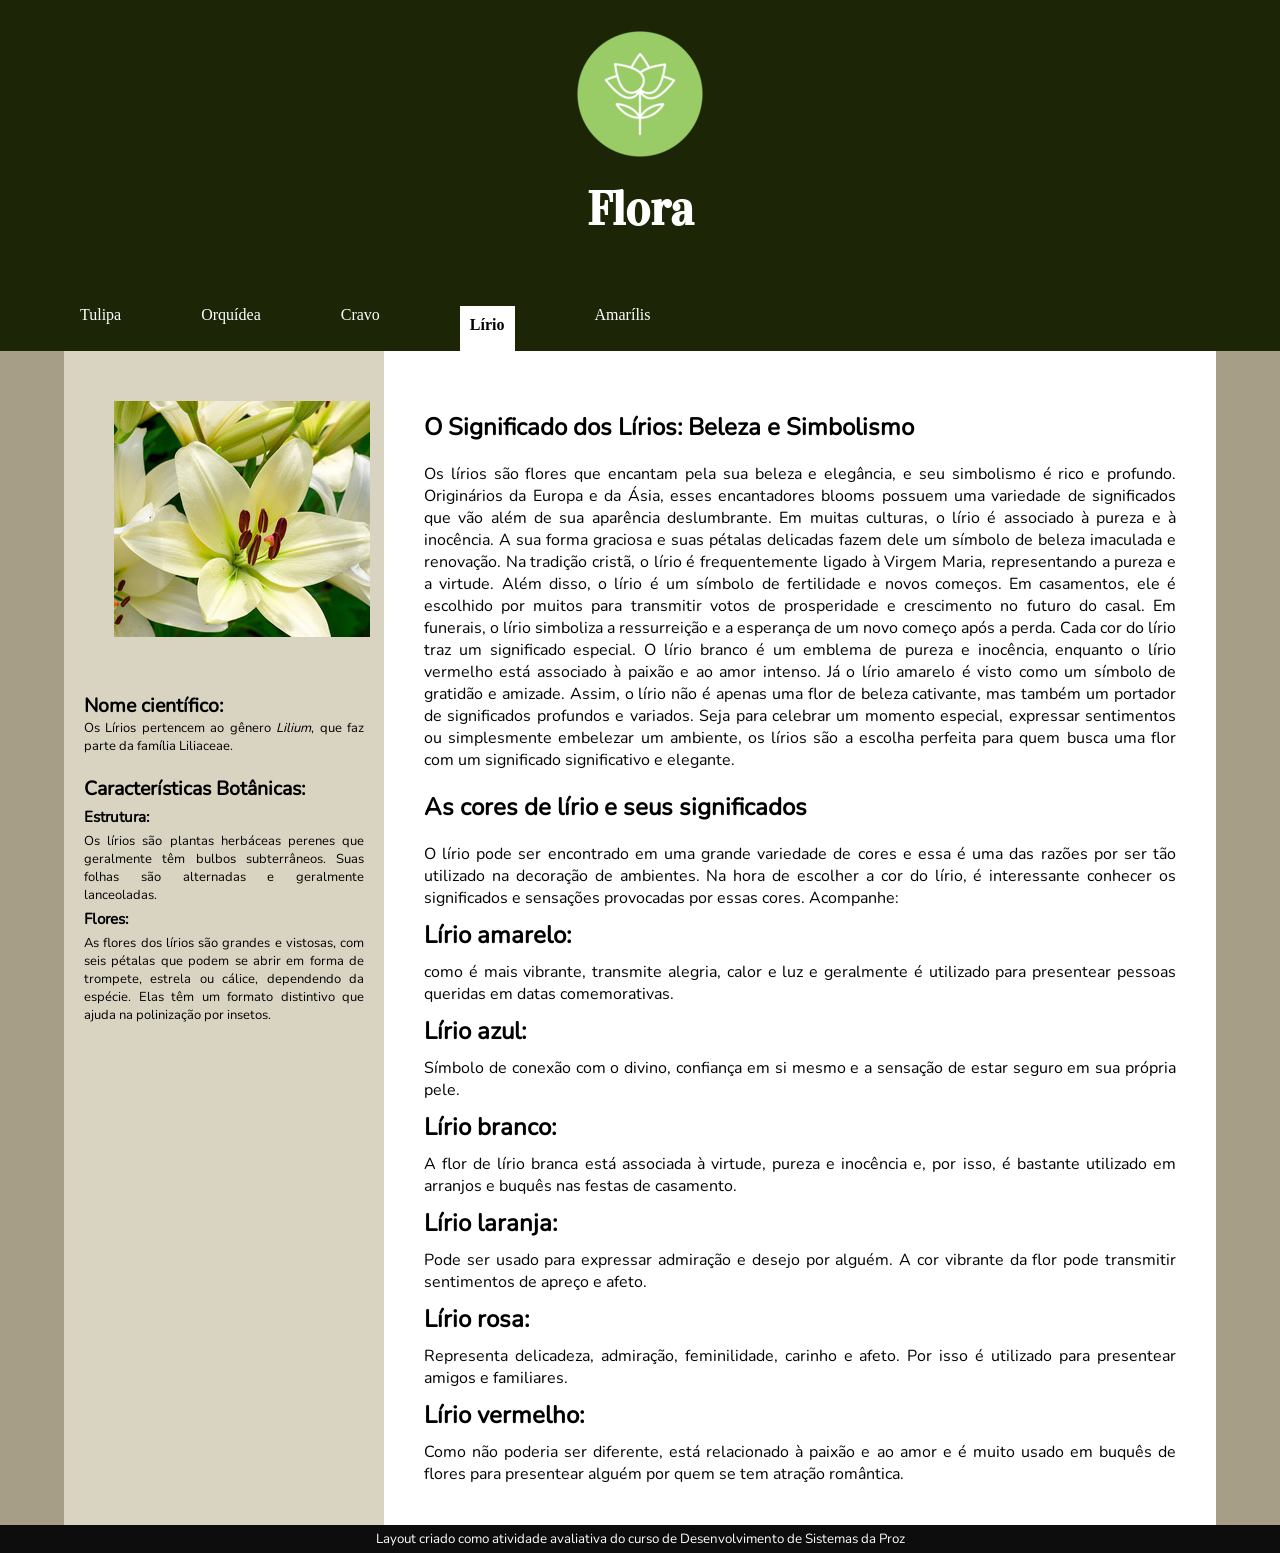
<file: layout/index.html>
<!DOCTYPE html>
<html lang="en">
<head>
    <meta charset="UTF-8">
    <meta name="viewport" content="width=device-width, initial-scale=1.0">
    <link rel="stylesheet" href="biodiv.css">
    <title>Floricultura</title>
</head>
<body>
    <div class="container">
            <header>
                <img src="imagens/tulip_6781917.png" alt="Ìcon de uma Flor">
                <h1>Flora</h1>
            </header>
            <nav>
                <div class="navItem">Tulipa</div>
                <div class="navItem">Orquídea</div>
                <div class="navItem">Cravo</div>
                <div class="navItemL">Lírio</div>
                <div class="navItem">Amarílis</div>
            </nav>
            <main>
                <section class="lirio">
                    <h1>O Significado dos Lírios: Beleza e Simbolismo</h1>

                <p>
                    Os lírios são flores que encantam pela sua beleza e elegância, e seu simbolismo é rico e profundo. Originários da Europa e da Ásia, esses encantadores blooms possuem uma variedade de significados que vão além de sua aparência deslumbrante.
                    Em muitas culturas, o lírio é associado à pureza e à inocência. A sua forma graciosa e suas pétalas delicadas fazem dele um símbolo de beleza imaculada e renovação. Na tradição cristã, o lírio é frequentemente ligado à Virgem Maria, representando a pureza e a virtude.
                    Além disso, o lírio é um símbolo de fertilidade e novos começos. Em casamentos, ele é escolhido por muitos para transmitir votos de prosperidade e crescimento no futuro do casal. Em funerais, o lírio simboliza a ressurreição e a esperança de um novo começo após a perda.
                    Cada cor do lírio traz um significado especial. O lírio branco é um emblema de pureza e inocência, enquanto o lírio vermelho está associado à paixão e ao amor intenso. Já o lírio amarelo é visto como um símbolo de gratidão e amizade.
                    Assim, o lírio não é apenas uma flor de beleza cativante, mas também um portador de significados profundos e variados. Seja para celebrar um momento especial, expressar sentimentos ou simplesmente embelezar um ambiente, os lírios são a escolha perfeita para quem busca uma flor com um significado significativo e elegante.
                </p>

                <h1>As cores de lírio e seus significados </h1>
                <p>O lírio pode ser encontrado em uma grande variedade de cores e essa é uma das razões por ser tão utilizado na decoração de ambientes. Na hora de escolher a cor do lírio, é interessante conhecer os significados e sensações provocadas por essas cores. Acompanhe:</p>

                <h2>Lírio amarelo: </h2>
                <p>
                    como é mais vibrante, transmite alegria, calor e luz e geralmente é utilizado para presentear pessoas queridas em datas comemorativas.
                    
                </p>
                <h2>Lírio azul: </h2>
                <p>
                    Símbolo de conexão com o divino, confiança em si mesmo e a sensação de estar seguro em sua própria pele.
                </p>
                <h2>Lírio branco: </h2>
                <p>
                    A flor de lírio branca está associada à virtude, pureza e inocência e, por isso, é bastante utilizado em arranjos e buquês nas festas de casamento.
                </p>
                <h2>Lírio laranja:</h2>
                <p>
                    Pode ser usado para expressar admiração e desejo por alguém. A cor vibrante da flor pode transmitir sentimentos de apreço e afeto.
                </p>
                <h2>Lírio rosa:</h2>
                <p>
                    Representa delicadeza, admiração, feminilidade, carinho e afeto. Por isso é utilizado para presentear amigos e familiares.
                </p>
                <h2>Lírio vermelho: </h2>
                <p>Como não poderia ser diferente, está relacionado à paixão e ao amor e é muito usado em buquês de flores para presentear alguém por quem se tem atração romântica.  </p>
            </section>
            </main>
            <div class="espao"></div>
            <aside class="lateralEsquerda">

                <div id="imgEsq">
                    <img src="imagens/lirio.jpg" alt="Imagem de um Lírio Branco">
                </div>
          
                <div id="dado1">
                    <h2>Nome científico:</h2>
                    <p>Os Lírios pertencem ao gênero <I>Lilium</I>, que faz parte da família Liliaceae.</p>
                </div>

                    
                <div id="dado2">
                    <h2>Características Botânicas: </h2>
                    <h3>Estrutura: </h3>
                    <p> Os lírios são plantas herbáceas perenes que geralmente têm bulbos subterrâneos. Suas folhas são alternadas e geralmente lanceoladas.</p>
                    <h3>Flores: </h3>
                    <p>As flores dos lírios são grandes e vistosas, com seis pétalas que podem se abrir em forma de trompete, estrela ou cálice, dependendo da espécie. Elas têm um formato distintivo que ajuda na polinização por insetos.</p>
                </div>
            </aside>
            <aside class="lateralDireita">
               
            </aside>
            <div class="espaco"></div>
           <footer>
            <p>Layout criado como atividade avaliativa do curso de Desenvolvimento de Sistemas da Proz</p>
           </footer>
    </div>
</body>
</html>
</file>
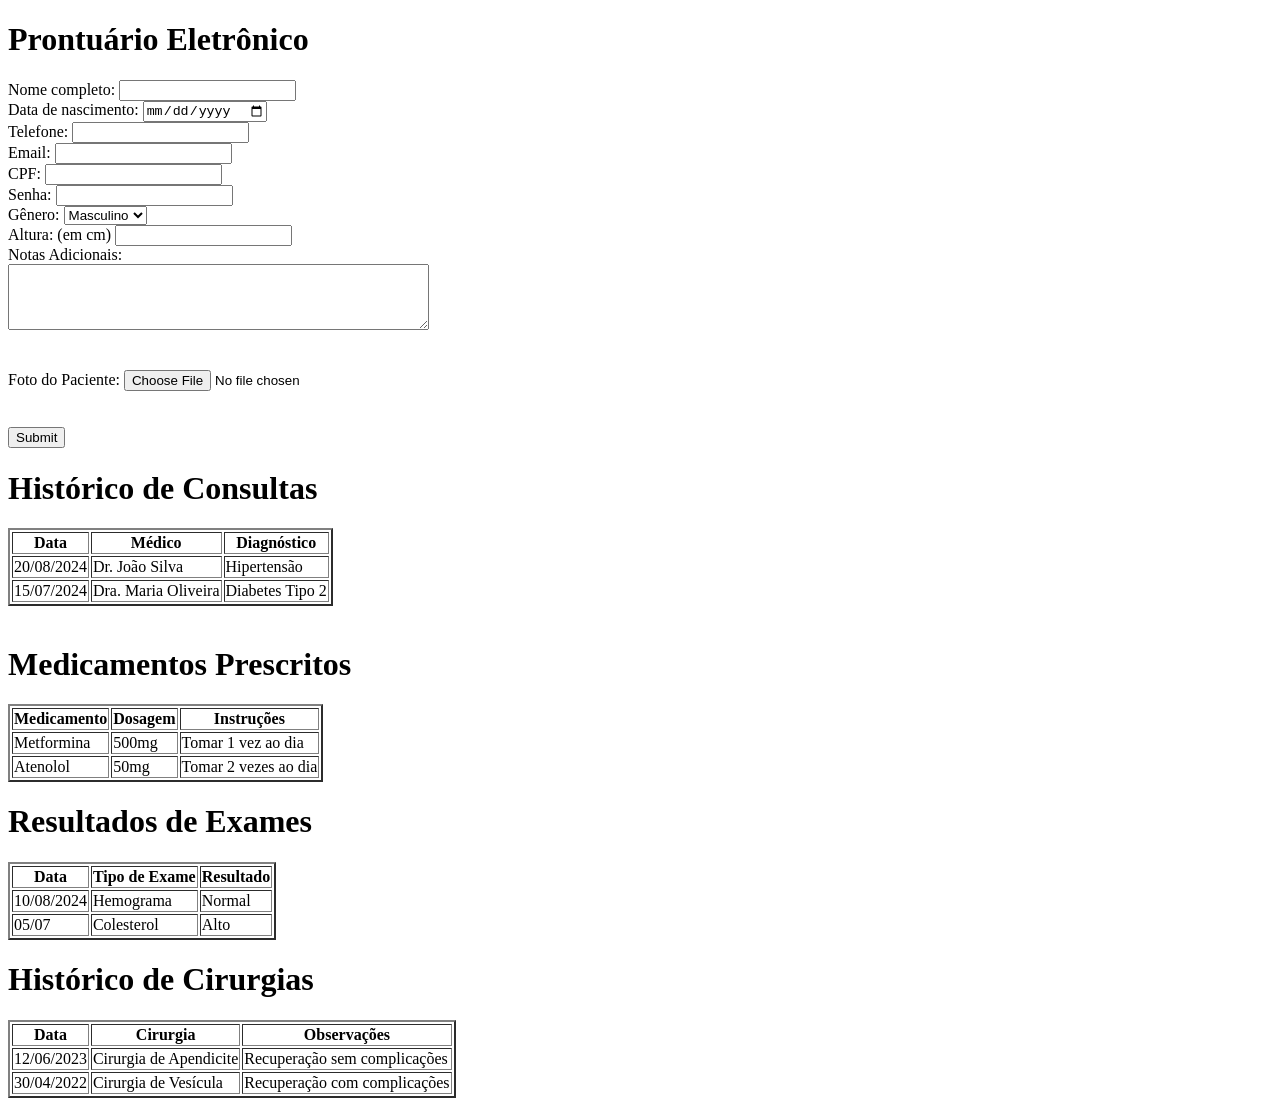
<file: Frontend/prontuario.html>
<!DOCTYPE html>
<html lang="pt-br">
<head>
    <meta charset="UTF-8">
    <meta name="viewport" content="width=device-width, initial-scale=1.0">
    <title>Prontuário</title>
</head>
<body>
    <h1>Prontuário Eletrônico</h1>
    <div>
        <form action="">
            <label for="nome">Nome completo:</label>
            <input type="text" name="nome">
            <br>
            <label for="dataNasc">Data de nascimento:</label>
            <input type="date" name="dataNasc">
            <br>
            <label for="telefone">Telefone: </label>
            <input type="text" name="telefone">
            <br>
            <label for="email">Email:</label>
            <input type="email" name="email">
            <br>
            <label for="cpf">CPF:</label>
            <input type="text" name="cpf">
            <br>
            <label for="senha">Senha: </label>
            <input type="password" name="senha">
            <br>
            <label for="genero">Gênero: </label>
            <select name="genero" name="genero">
                <option value="M">Masculino</option>
                <option value="F">Feminino</option>
            </select>
            <br>
            <label for="altura">Altura: (em cm) </label>
            <input type="number" step="0.01">
            <br>
            <label for="notas">Notas Adicionais:</label><br>
            <textarea name="notas" rows="4" cols="50"></textarea><br><br>
            <br>
            <label for="foto">Foto do Paciente:</label>
            <input type="file" name="foto"><br><br>
            <br>
            <label for="enviar"></label>
            <input type="submit" name="enviar">
        </form>
    </div>
    <div>
        <table border="2">
            <h1>Histórico de Consultas</h1>
            <thead>
                <tr>
                    <th>Data</th>
                    <th>Médico</th>
                    <th>Diagnóstico</th>
                </tr>
            </thead>
            <tbody>
                <tr>
                    <td>20/08/2024</td>
                    <td>Dr. João Silva</td>
                    <td>Hipertensão</td>
                </tr>
                <tr>
                    <td>15/07/2024</td>
                    <td>Dra. Maria Oliveira</td>
                    <td>Diabetes Tipo 2</td>
                </tr>

            </tbody>
        </table>
    </div>
    <br>
    <div>
        <table border="2">
            <h1>Medicamentos Prescritos</h1>
            <thead>
                <tr>
                    <th>Medicamento</th>
                    <th>Dosagem</th>
                    <th>Instruções</th>
                </tr>
            </thead>
            <tbody>
                <tr>
                    <td>Metformina</td>
                    <td>500mg</td>
                    <td>Tomar 1 vez ao dia</td>
                </tr>
                <tr>
                    <td>Atenolol</td>
                    <td>50mg</td>
                    <td>Tomar 2 vezes ao dia</td>
                </tr>
            </tbody>
        </table>
    </div>
    <div>
        <table border="2">
            <h1>Resultados de Exames</h1>
            <thead>
                <tr>
                    <th>Data</th>
                    <th>Tipo de Exame</th>
                    <th>Resultado</th>
                </tr>        
            </thead>
            <tbody>
                <tr>
                    <td>10/08/2024</td>
                    <td>Hemograma</td>
                    <td>Normal</td>
                </tr>
                <tr>
                    <td>05/07</td>
                    <td>Colesterol</td>
                    <td>Alto</td>
                </tr>
            </tbody>
        </table>
    </div>
    <div>
        <table border="2">
            <h1>Histórico de Cirurgias</h1>
            <thead>
                <tr>
                    <th>Data</th>
                    <th>Cirurgia</th>
                    <th>Observações</th>
                </tr>
            </thead>
            <tbody>
                <tr>
                    <td>12/06/2023</td>
                    <td>Cirurgia de Apendicite</td>
                    <td>Recuperação sem complicações</td>
                </tr>
                <tr>
                    <td>30/04/2022</td>
                    <td>Cirurgia de Vesícula</td>
                    <td>Recuperação com complicações</td>
                </tr>
            </tbody>
        </table>
    </div>
</body>
</html>
</file>
<file: layout/biodiv.css>
@charset "UTF-8";

@font-face {
    font-family: "Nunito";
    src:
    url(fontes/Nunito-Regular.ttf);
}

@font-face {
    font-family: "Vidaloka";
    src:
    url(fontes/Vidaloka-Regular.ttf);
}

* {
    margin: 0px;
    padding: 0px;
}

:root {
    --cor1:#1C2607; 
    --cor2:#A6A165;
    --cor3:#A69E86;
    --cor4:#D9D3C1;
    --cor5:#0D0D0D;
    --cor6: white;

    /* cor1: Verde Escuro
       cor2: Verde Claro
       cor3: Cinza Escuro
       cor4: Cinza Claro
       cor5: Preto
       cor6: Branco
    */    
}

.container {
    display: grid;
    grid-template-columns: 5% 25% auto 5%;
    grid-template-rows: 20% 3% auto auto;
    grid-template-areas: "cabecalho cabecalho cabecalho cabecalho"
    "menu menu menu menu"
    "espaco esquerda conteudo epaco"
    "rodape rodape rodape rodape";

    background-color: var(--cor3);
}

header {
    grid-area: cabecalho;

    color: white;
    background-color: var(--cor1);
    font-family: Vidaloka;
    font-size: 1.5em;
    text-align: center;
}

header > h1 {
    margin-top: 15px;
    margin-bottom: 50px;
}

header > img {
    margin-top: 30px;
}

nav {
    display: flex;
    grid-area: menu;

    color: white;
    background-color: var(--cor1);
}

nav > .navItem {
    margin-left: 80px;


    background-color: var(--cor1);
}

nav > .navItemL {
    padding: 10px;
    margin-left: 80px;

    font-weight: bold;
    color: black;
    background-color: var(--cor6);
}

main {
    grid-area: conteudo;

    font-family: Nunito;
    background-color: var(--cor6);
}

main > .lirio {
    padding: 40px;
    text-align: justify;
}

.lirio > h1 {
    padding-top: 20px;
    padding-bottom: 20px;
}

.lirio > h2 {
    padding-top: 10px;
    padding-bottom: 10px;
}

.lateralEsquerda {
    grid-area: esquerda;

    font-family: Nunito;
    font-size: small;
    text-align: justify;
    background-color: var(--cor4);
}

.lateralEsquerda > #imgEsq {
    margin: 50px;
}

.lateralEsquerda > #dado1{
    font-family: Nunito;
    font-size: small;
    text-align: justify;

    margin: 20px;
}

#dado2 {
    margin: 20px;
}

#dado2 > h3 {
    margin-top: 5px;
    margin-bottom: 5px;
}
.espaco {
    grid-area: espaco;
}

footer {
    grid-area: rodape;

    background-color: var(--cor5);
    color: white;
    font-family: Nunito;
    font-size: smaller;
    text-align: center;

    padding: 5px;

}
</file>
